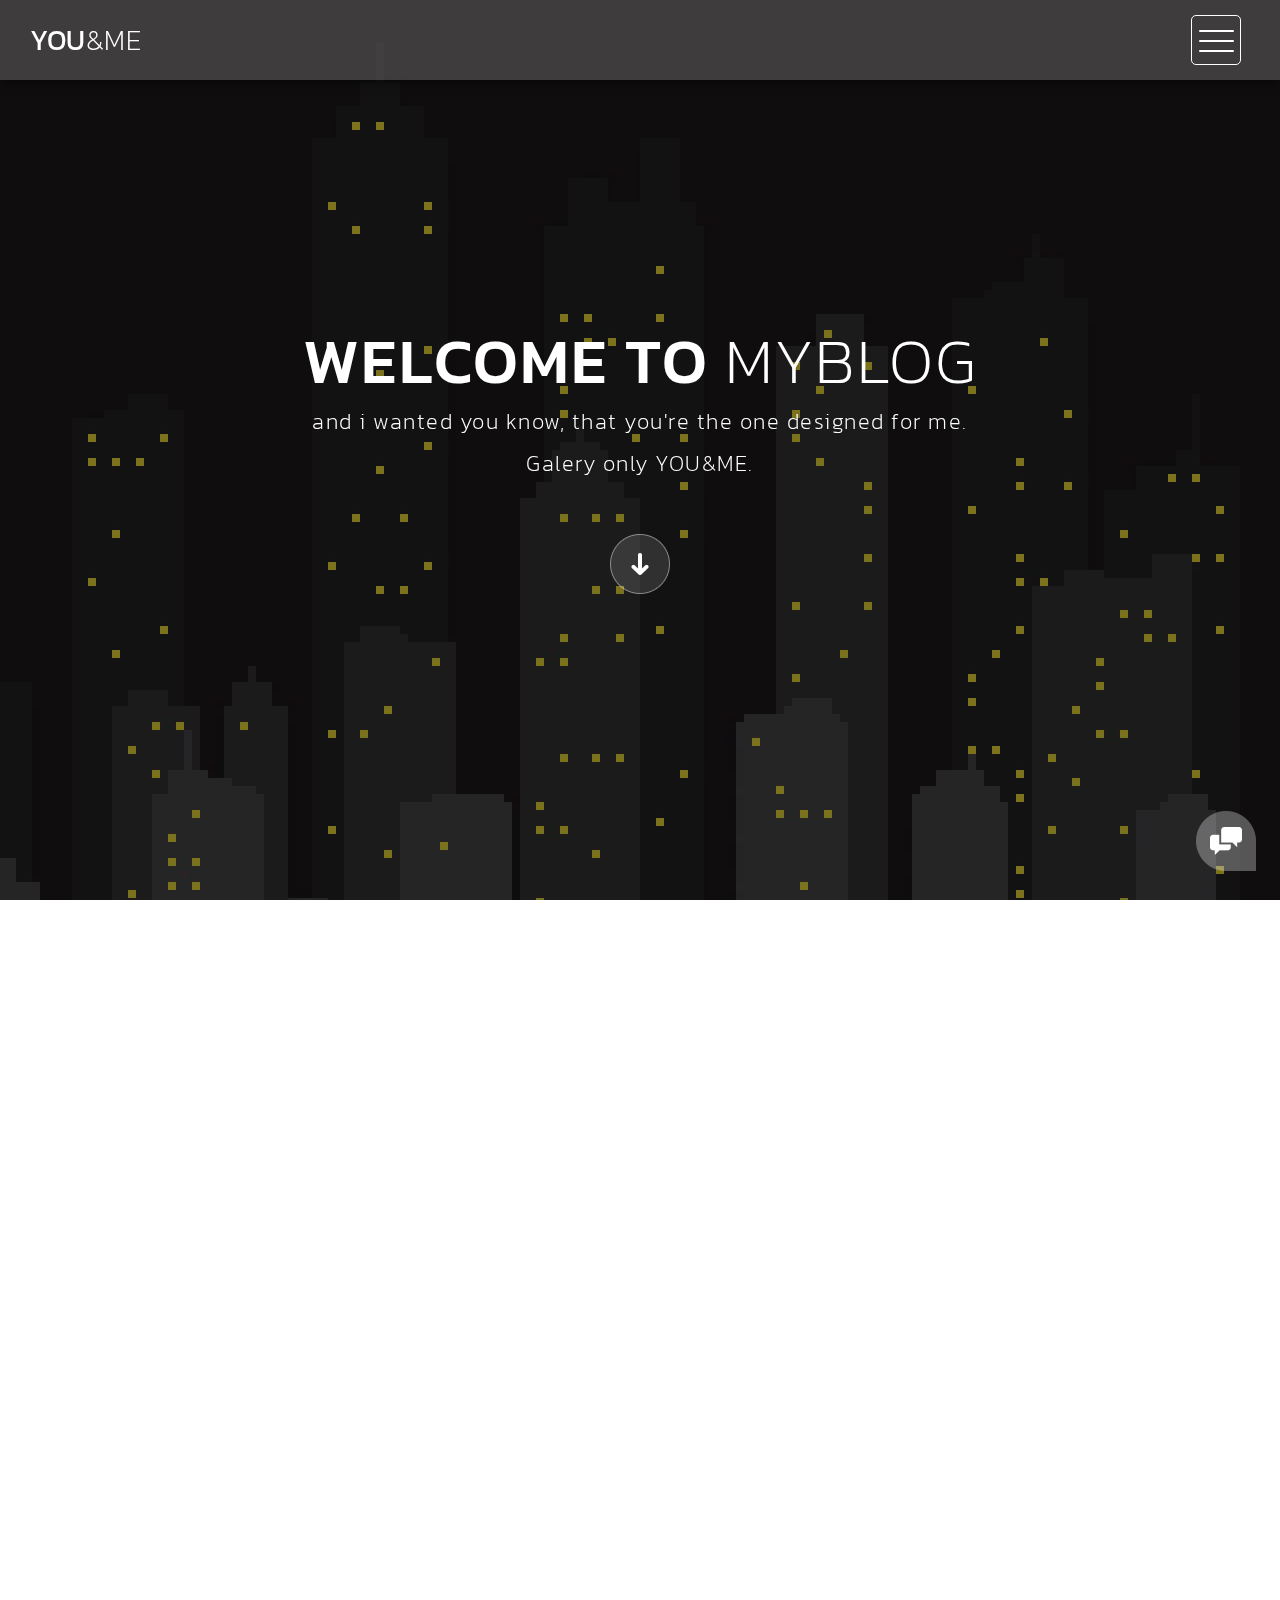
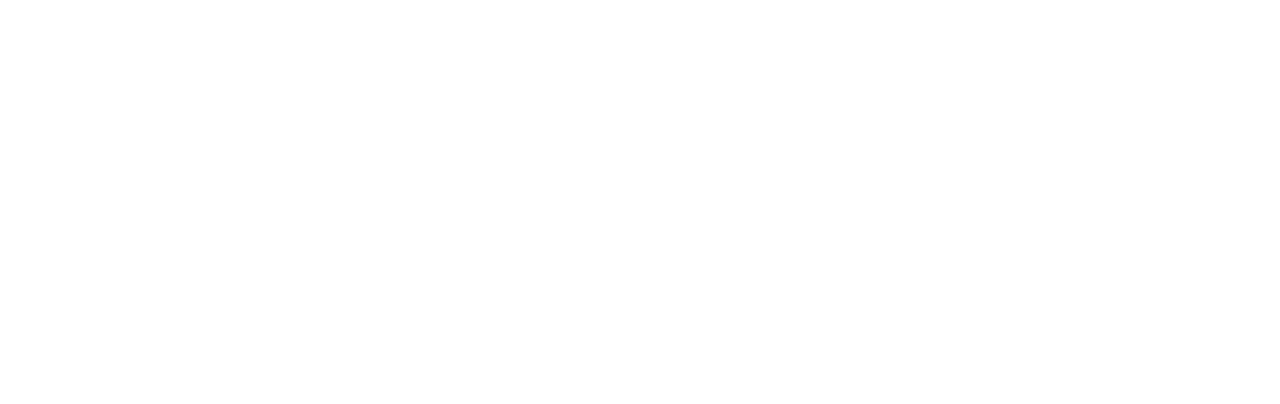
<file: index.html>
<!DOCTYPE html>
<html>
  <head>
    <meta charset="utf-8" />
    <meta http-equiv="X-UA-Compatible" content="IE=edge,chrome=1" />
    <title>YOU&ME</title>
    <!-- 

Highway Template

https://templatemo.com/tm-520-highway

-->
    <meta name="description" content="" />
    <meta name="viewport" content="width=device-width, initial-scale=1" />
    <link rel="apple-touch-icon" href="apple-touch-icon.png" />

    <link rel="stylesheet" href="css/bootstrap.min.css" />
    <link rel="stylesheet" href="css/bootstrap-theme.min.css" />
    <link rel="stylesheet" href="css/fontAwesome.css" />
    <link rel="stylesheet" href="css/light-box.css" />
    <link rel="stylesheet" href="css/templatemo-style.css" />

    <link
      href="https://fonts.googleapis.com/css?family=Kanit:100,200,300,400,500,600,700,800,900"
      rel="stylesheet"
    />

    <script src="js/vendor/modernizr-2.8.3-respond-1.4.2.min.js"></script>
  </head>

  <body>
    <nav>
      <div class="logo">
        <a href="index.html">You<em>&me</em></a>
      </div>
      <div class="menu-icon">
        <span></span>
      </div>
    </nav>

    <div id="video-container">
      <div class="video-overlay"></div>
      <div class="video-content">
        <div class="inner">
          <h1>Welcome to <em>MyBlog</em></h1>
          <p>and i wanted you know, that you're the one designed for me.</p>
          <p>Galery only YOU&ME.</p>
          <div class="scroll-icon">
            <a class="scrollTo" data-scrollTo="portfolio" href="#"
              ><img src="img/scroll-icon.png" alt=""
            /></a>
          </div>
        </div>
      </div>
      <video autoplay="" loop="" muted>
        <source src="631598.mp4" type="video/mp4" />
      </video>
    </div>

    <div class="full-screen-portfolio" id="portfolio">
      <div class="container-fluid">
        <div class="col-md-4 col-sm-6">
          <div class="portfolio-item">
            <a href="image/image 1.jpeg" data-lightbox="image-1"
              ><div class="thumb">
                <div class="hover-effect">
                  <div class="hover-content">
                    <h1>Biodiesel <em>squid</em></h1>
                    <p>Awesome Subtittle Goes Here</p>
                  </div>
                </div>
                <div class="image">
                  <img src="image/image 1.jpeg" />
                </div></div
            ></a>
          </div>
        </div>
        <div class="col-md-4 col-sm-6">
          <div class="portfolio-item">
            <a href="image/image 2.jpeg" data-lightbox="image-1"
              ><div class="thumb">
                <div class="hover-effect">
                  <div class="hover-content">
                    <h1>raclette <em>taxidermy</em></h1>
                    <p>Awesome Subtittle Goes Here</p>
                  </div>
                </div>
                <div class="image">
                  <img src="image/image 2.jpeg" />
                </div></div
            ></a>
          </div>
        </div>
        <div class="col-md-4 col-sm-6">
          <div class="portfolio-item">
            <a href="image/image 3.jpeg" data-lightbox="image-1"
              ><div class="thumb">
                <div class="hover-effect">
                  <div class="hover-content">
                    <h1>humblebrag <em>brunch</em></h1>
                    <p>Awesome Subtittle Goes Here</p>
                  </div>
                </div>
                <div class="image">
                  <img src="image/image 3.jpeg" />
                </div></div
            ></a>
          </div>
        </div>
        <div class="col-md-4 col-sm-6">
          <div class="portfolio-item">
            <a href="image/image 4.jpeg" data-lightbox="image-1"
              ><div class="thumb">
                <div class="hover-effect">
                  <div class="hover-content">
                    <h1>Succulents <em>chambray</em></h1>
                    <p>Awesome Subtittle Goes Here</p>
                  </div>
                </div>
                <div class="image">
                  <img src="image/image 4.jpeg" />
                </div></div
            ></a>
          </div>
        </div>
        <div class="col-md-4 col-sm-6">
          <div class="portfolio-item">
            <a href="image/image 5.jpeg" data-lightbox="image-1"
              ><div class="thumb">
                <div class="hover-effect">
                  <div class="hover-content">
                    <h1>freegan <em>aesthetic</em></h1>
                    <p>Awesome Subtittle Goes Here</p>
                  </div>
                </div>
                <div class="image">
                  <img src="image/image 5.jpeg" />
                </div></div
            ></a>
          </div>
        </div>
        <div class="col-md-4 col-sm-6">
          <div class="portfolio-item">
            <a href="image/image 6.jpeg" data-lightbox="image-1"
              ><div class="thumb">
                <div class="hover-effect">
                  <div class="hover-content">
                    <h1>taiyaki <em>vegan</em></h1>
                    <p>Awesome Subtittle Goes Here</p>
                  </div>
                </div>
                <div class="image">
                  <img src="image/image 6.jpeg" />
                </div></div
            ></a>
          </div>
        </div>
        <div class="col-md-4 col-sm-6">
          <div class="portfolio-item">
            <a href="image/image 7.jpeg" data-lightbox="image-1"
              ><div class="thumb">
                <div class="hover-effect">
                  <div class="hover-content">
                    <h1>Thundercats <em>santo</em></h1>
                    <p>Awesome Subtittle Goes Here</p>
                  </div>
                </div>
                <div class="image">
                  <img src="image/image 7.jpeg" />
                </div></div
            ></a>
          </div>
        </div>
        <div class="col-md-4 col-sm-6">
          <div class="portfolio-item">
            <a href="image/image 8.jpeg" data-lightbox="image-1"
              ><div class="thumb">
                <div class="hover-effect">
                  <div class="hover-content">
                    <h1>wayfarers <em>yuccie</em></h1>
                    <p>Awesome Subtittle Goes Here</p>
                  </div>
                </div>
                <div class="image">
                  <img src="image/image 8.jpeg"/>
                </div></div
            ></a>
          </div>
        </div>
        <div class="col-md-4 col-sm-6">
          <div class="portfolio-item">
            <a href="image/image 9.jpeg" data-lightbox="image-1"
              ><div class="thumb">
                <div class="hover-effect">
                  <div class="hover-content">
                    <h1>disrupt <em>street</em></h1>
                    <p>Awesome Subtittle Goes Here</p>
                  </div>
                </div>
                <div class="image">
                  <img src="image/image 9.jpeg"/>
                </div></div
            ></a>
          </div>
        </div>
      </div>
    </div>

    <footer>
      <div class="container-fluid">
        <div class="col-md-12">
          <p>ONLY YOU&ME!</p>
        </div>
      </div>
    </footer>

    <!-- Modal button -->
    <div class="popup-icon">
      <button id="modBtn" class="modal-btn">
        <img src="img/contact-icon.png" alt="" />
      </button>
    </div>

    <!-- Modal -->
    <div id="modal" class="modal">
      <!-- Modal Content -->
      <div class="modal-content">
        <!-- Modal Header -->
        <div class="modal-header">
          <h3 class="header-title">Say hello to <em>YOU&ME</em></h3>
          <div class="close-btn">
            <img src="img/close_contact.png" alt="" />
          </div>
        </div>
        <!-- Modal Body -->
        <div class="modal-body">
          <div class="col-md-6 col-md-offset-3">
            <form id="contact" action="" method="post">
              <div class="row">
                <div class="col-md-12">
                  <fieldset>
                    <input
                      name="name"
                      type="text"
                      class="form-control"
                      id="name"
                      placeholder="Your name..."
                      required=""
                    />
                  </fieldset>
                </div>
                <div class="col-md-12">
                  <fieldset>
                    <input
                      name="email"
                      type="email"
                      class="form-control"
                      id="email"
                      placeholder="Your email..."
                      required=""
                    />
                  </fieldset>
                </div>
                <div class="col-md-12">
                  <fieldset>
                    <textarea
                      name="message"
                      rows="6"
                      class="form-control"
                      id="message"
                      placeholder="Your message..."
                      required=""
                    ></textarea>
                  </fieldset>
                </div>
                <div class="col-md-12">
                  <fieldset>
                    <button type="submit" id="form-submit" class="btn">
                      Send Message Now
                    </button>
                  </fieldset>
                </div>
              </div>
            </form>
          </div>
        </div>
      </div>
    </div>

    <section class="overlay-menu">
      <div class="container">
        <div class="row">
          <div class="main-menu">
            <ul>
              <li>
                <a href="index.html">Home</a>
              </li>
              <li>
                <a href="about.html">About</a>
              </li>
              <li>
                <a href="blog.html">Blog</a>
              </li>
              <li>
                <a href="single-post.html"> Single Post</a>
              </li>
            </ul>
            <p>ENJOY IN MYBLOG ONLY YOU&ME!</p>
          </div>
        </div>
      </div>
    </section>

    <script src="https://ajax.googleapis.com/ajax/libs/jquery/1.11.2/jquery.min.js"></script>
    <script>
      window.jQuery ||
        document.write(
          '<script src="js/vendor/jquery-1.11.2.min.js"><\/script>'
        );
    </script>

    <script src="js/vendor/bootstrap.min.js"></script>

    <script src="js/plugins.js"></script>
    <script src="js/main.js"></script>
  </body>
</html>
</file>
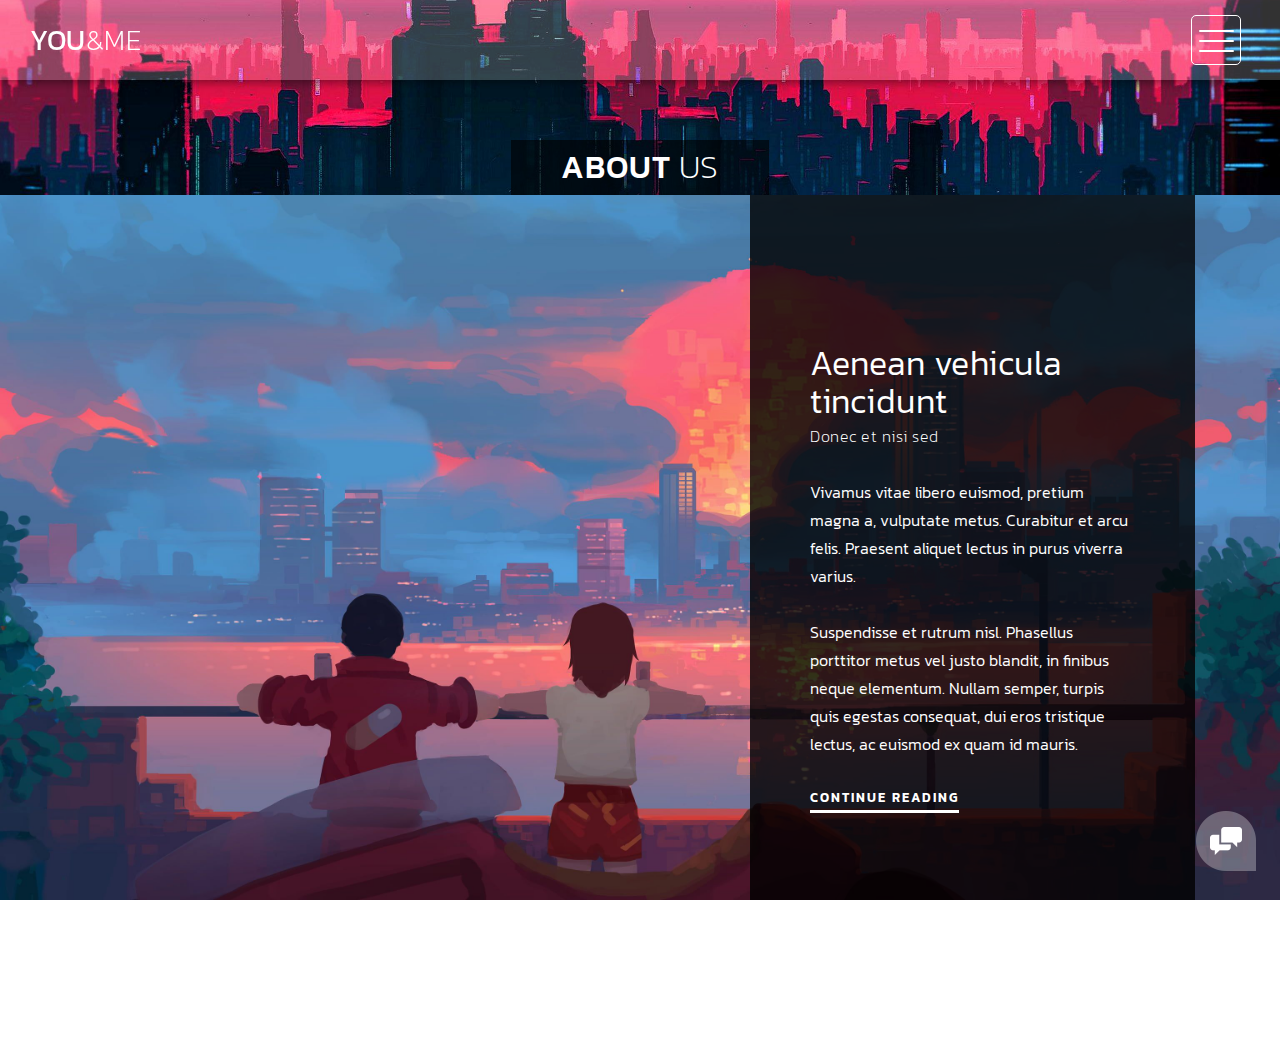
<file: about.html>
<!DOCTYPE html>
<html>
  <head>
    <meta charset="utf-8" />
    <meta http-equiv="X-UA-Compatible" content="IE=edge,chrome=1" />
    <title>About - YOU&ME</title>
    <!-- 

Highway Template

https://templatemo.com/tm-520-highway

-->
    <meta name="description" content="" />
    <meta name="viewport" content="width=device-width, initial-scale=1" />
    <link rel="apple-touch-icon" href="apple-touch-icon.png" />

    <link rel="stylesheet" href="css/bootstrap.min.css" />
    <link rel="stylesheet" href="css/bootstrap-theme.min.css" />
    <link rel="stylesheet" href="css/fontAwesome.css" />
    <link rel="stylesheet" href="css/light-box.css" />
    <link rel="stylesheet" href="css/templatemo-style.css" />

    <link
      href="https://fonts.googleapis.com/css?family=Kanit:100,200,300,400,500,600,700,800,900"
      rel="stylesheet"
    />

    <script src="js/vendor/modernizr-2.8.3-respond-1.4.2.min.js"></script>
  </head>

  <body>
    <nav>
      <div class="logo">
        <a href="index.html">YOU<em>&ME</em></a>
      </div>
      <div class="menu-icon">
        <span></span>
      </div>
    </nav>

    <div class="page-heading">
      <div class="container">
        <div class="heading-content">
          <h1>About <em>Us</em></h1>
        </div>
      </div>
    </div>

    <div class="more-about-us">
      <div class="container">
        <div class="col-md-5 col-md-offset-7">
          <div class="content">
            <h2>Aenean vehicula tincidunt</h2>
            <span>Donec et nisi sed</span>
            <p>
              Vivamus vitae libero euismod, pretium magna a, vulputate metus.
              Curabitur et arcu felis. Praesent aliquet lectus in purus viverra
              varius. <br /><br />Suspendisse et rutrum nisl. Phasellus
              porttitor metus vel justo blandit, in finibus neque elementum.
              Nullam semper, turpis quis egestas consequat, dui eros tristique
              lectus, ac euismod ex quam id mauris.
            </p>
            <div class="simple-btn">
              <a href="#">Continue Reading</a>
            </div>
          </div>
        </div>
      </div>
    </div>

    <footer>
      <div class="container-fluid">
        <div class="col-md-12">
          <p>ONLY YOU&ME</p>
        </div>
      </div>
    </footer>

    <!-- Modal button -->
    <div class="popup-icon">
      <button id="modBtn" class="modal-btn">
        <img src="img/contact-icon.png" alt="" />
      </button>
    </div>

    <!-- Modal -->
    <div id="modal" class="modal">
      <!-- Modal Content -->
      <div class="modal-content">
        <!-- Modal Header -->
        <div class="modal-header">
          <h3 class="header-title">Say hello to <em>YOU&ME</em></h3>
          <div class="close-btn">
            <img src="img/close_contact.png" alt="" />
          </div>
        </div>
        <!-- Modal Body -->
        <div class="modal-body">
          <div class="col-md-6 col-md-offset-3">
            <form id="contact" action="" method="post">
              <div class="row">
                <div class="col-md-12">
                  <fieldset>
                    <input
                      name="name"
                      type="text"
                      class="form-control"
                      id="name"
                      placeholder="Your name..."
                      required=""
                    />
                  </fieldset>
                </div>
                <div class="col-md-12">
                  <fieldset>
                    <input
                      name="email"
                      type="email"
                      class="form-control"
                      id="email"
                      placeholder="Your email..."
                      required=""
                    />
                  </fieldset>
                </div>
                <div class="col-md-12">
                  <fieldset>
                    <textarea
                      name="message"
                      rows="6"
                      class="form-control"
                      id="message"
                      placeholder="Your message..."
                      required=""
                    ></textarea>
                  </fieldset>
                </div>
                <div class="col-md-12">
                  <fieldset>
                    <button type="submit" id="form-submit" class="btn">
                      Send Message Now
                    </button>
                  </fieldset>
                </div>
              </div>
            </form>
          </div>
        </div>
      </div>
    </div>

    <section class="overlay-menu">
      <div class="container">
        <div class="row">
          <div class="main-menu">
            <ul>
              <li>
                <a href="index.html">Home</a>
              </li>
              <li>
                <a href="about.html">About</a>
              </li>
              <li>
                <a href="blog.html">Blog</a>
              </li>
              <li>
                <a href="single-post.html">Single Post</a>
              </li>
            </ul>
            <p>ONLY YOU&ME!</p>
          </div>
        </div>
      </div>
    </section>

    <script src="https://ajax.googleapis.com/ajax/libs/jquery/1.11.2/jquery.min.js"></script>
    <script>
      window.jQuery ||
        document.write(
          '<script src="js/vendor/jquery-1.11.2.min.js"><\/script>'
        );
    </script>

    <script src="js/vendor/bootstrap.min.js"></script>

    <script src="js/plugins.js"></script>
    <script src="js/main.js"></script>
  </body>
</html>
</file>
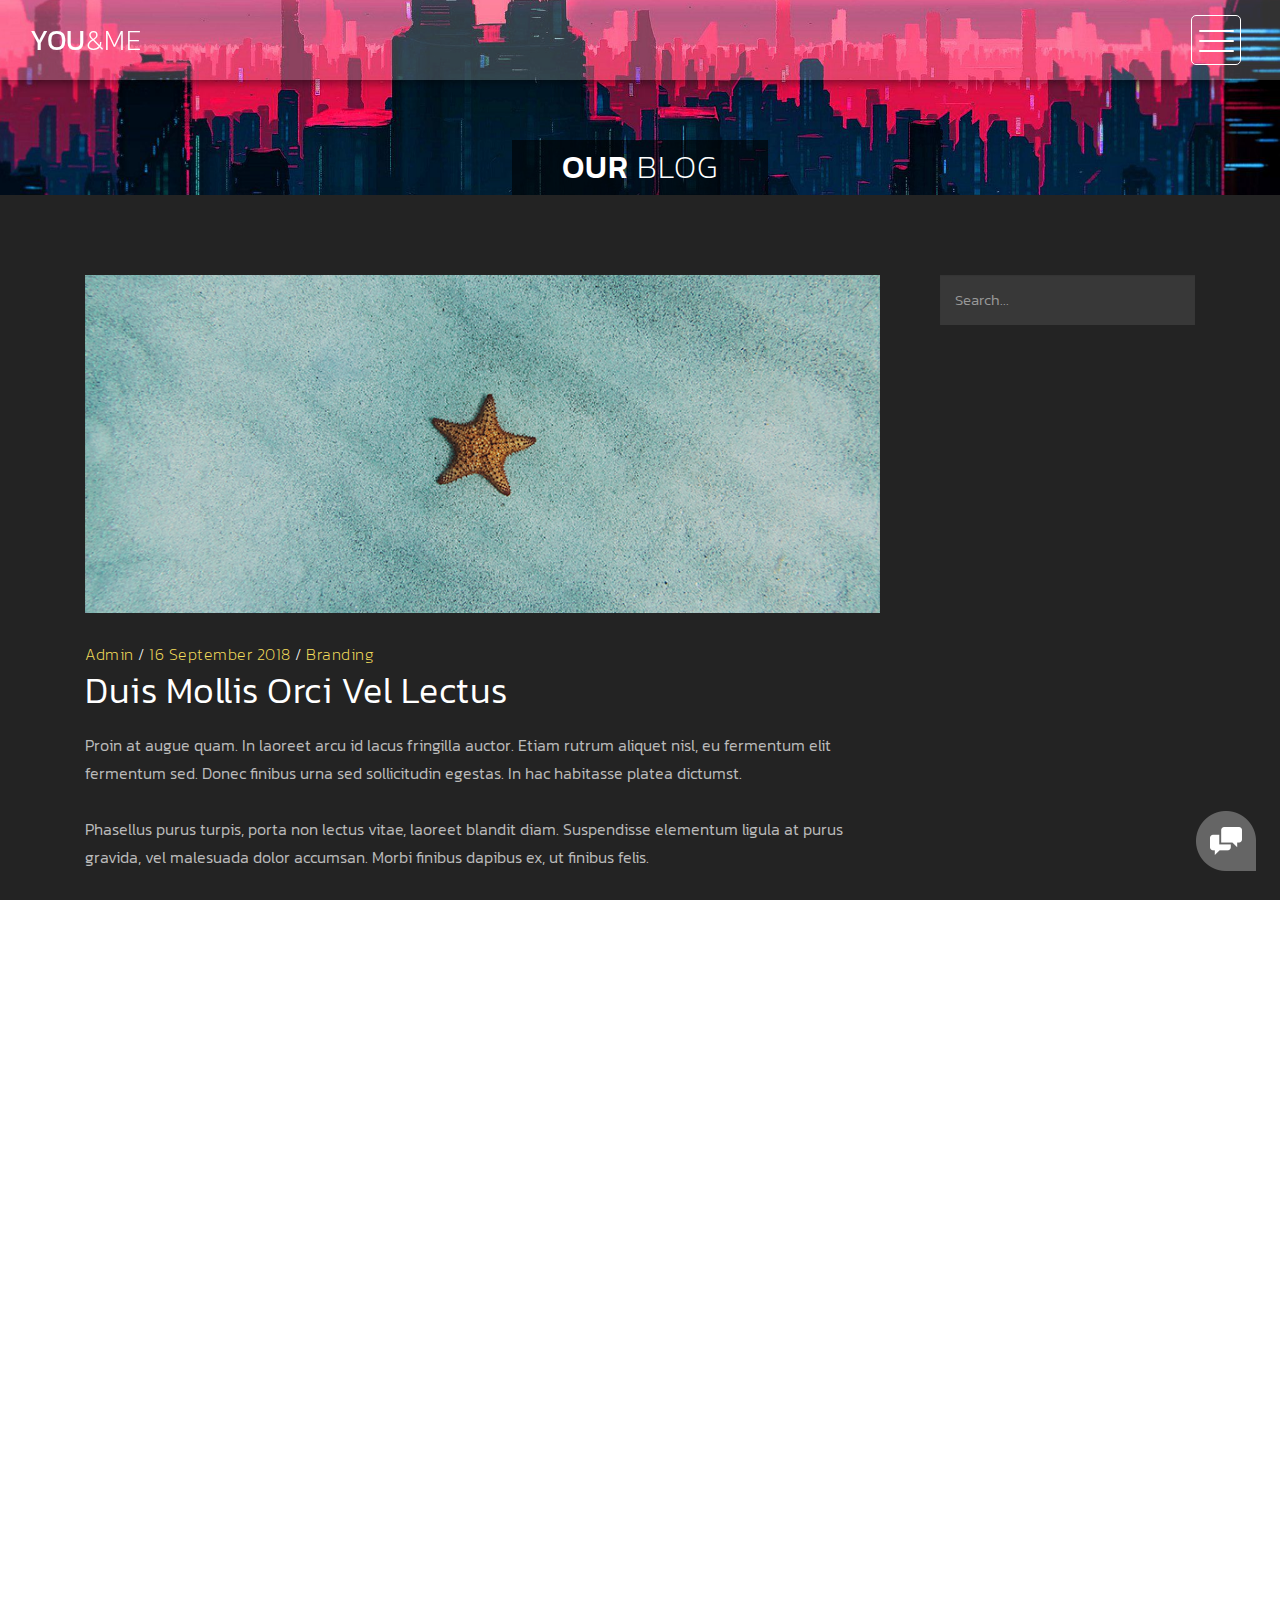
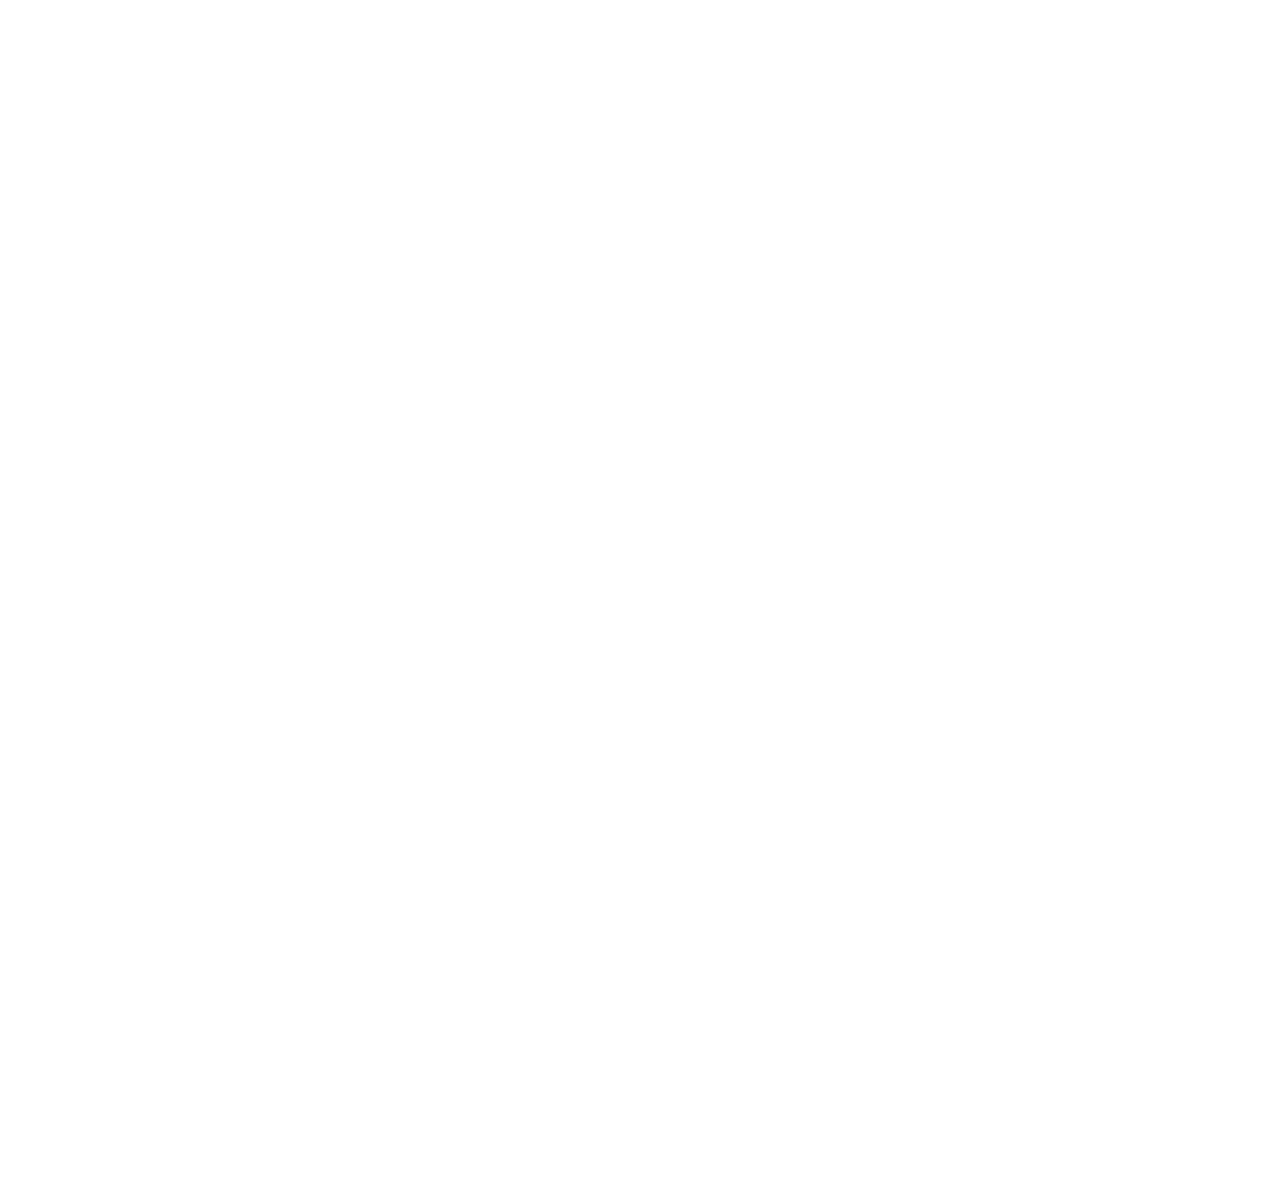
<file: blog.html>
<!DOCTYPE html>
<html>
    <head>
        <meta charset="utf-8">
        <meta http-equiv="X-UA-Compatible" content="IE=edge,chrome=1">
        <title>Blog - YOU&ME</title>
<!-- 

Highway Template

https://templatemo.com/tm-520-highway

-->
        <meta name="description" content="">
        <meta name="viewport" content="width=device-width, initial-scale=1">
        <link rel="apple-touch-icon" href="apple-touch-icon.png">

        <link rel="stylesheet" href="css/bootstrap.min.css">
        <link rel="stylesheet" href="css/bootstrap-theme.min.css">
        <link rel="stylesheet" href="css/fontAwesome.css">
        <link rel="stylesheet" href="css/light-box.css">
        <link rel="stylesheet" href="css/templatemo-style.css">

        <link href="https://fonts.googleapis.com/css?family=Kanit:100,200,300,400,500,600,700,800,900" rel="stylesheet">

        <script src="js/vendor/modernizr-2.8.3-respond-1.4.2.min.js"></script>
    </head>

<body>

    <nav>
        <div class="logo">
            <a href="index.html">YOU<em>&ME</em></a>
        </div>
      <div class="menu-icon">
        <span></span>
      </div>
    </nav>

    <div class="page-heading">
        <div class="container">
            <div class="heading-content">
                <h1>Our <em>Blog</em></h1>
            </div>
        </div>
    </div>


    <div class="blog-entries">
        <div class="container">
            <div class="col-md-9">
                <div class="blog-posts">
                    <div class="row">
                        <div class="col-md-12">
                            <div class="blog-post">
                                <img src="img/blog_post_1.png" alt="">
                                <div class="text-content">
                                    <span><a href="#">Admin</a> / <a href="#">16 September 2018</a> / <a href="#">Branding</a></span>
                                    <h2>Duis mollis orci vel lectus</h2>
                                    <p>Proin at augue quam. In laoreet arcu id lacus fringilla auctor. Etiam rutrum aliquet nisl, eu fermentum elit fermentum sed. Donec finibus urna sed sollicitudin egestas. In hac habitasse platea dictumst. 
                                    <br><br>Phasellus purus turpis, porta non lectus vitae, laoreet blandit diam. Suspendisse elementum ligula at purus gravida, vel malesuada dolor accumsan. Morbi finibus dapibus ex, ut finibus felis.</p>
                                    <div class="simple-btn">
                                        <a href="single-post.html">continue reading</a>
                                    </div>
                                </div>
                            </div>
                        </div>
                        <div class="col-md-12">
                            <div class="blog-post">
                                <img src="img/blog_post_2.png" alt="">
                                <div class="text-content">
                                    <span><a href="#">Admin</a> / <a href="#">28 August 2018</a> / <a href="#">Lifestyle</a></span>
                                    <h2>Integer scelerisque odio elit</h2>
                                    <p>Aliquam erat volutpat. Donec condimentum ante nec sapien sodales, ut molestie mauris scelerisque. Maecenas in turpis sed odio pretium tempor. In libero tellus, maximus in accumsan id, posuere non urna. 
                                    <br><br>Fusce ex elit, congue vitae interdum et, sodales vitae purus. Vestibulum ante ipsum primis in faucibus orci luctus et ultrices posuere cubilia Curae; Quisque id egestas nibh. Curabitur convallis cursus pharetra. Curabitur non ligula id lacus pulvinar sollicitudin. Etiam quis tempus lectus, sed iaculis ex.</p>
                                    <div class="simple-btn">
                                        <a href="single-post.html">continue reading</a>
                                    </div>
                                </div>
                            </div>
                        </div>
                        <div class="col-md-12">
                            <div class="blog-post">
                                <img src="img/blog_post_3.png" alt="">
                                <div class="text-content">
                                    <span><a href="#">Admin</a> / <a href="#">31 July 2018</a> / <a href="#">Work Stuff</a></span>
                                    <h2>Nulla condimentum at dui eu</h2>
                                    <p>Cras ultrices ex sodales, vestibulum leo quis, volutpat mauris. In pretium vehicula dolor, sit amet ornare orci placerat sit amet. Nam non dolor sagittis, dignissim purus at, fringilla lacus. In aliquet, sapien ut lobortis molestie, lorem diam commodo leo, vitae eleifend diam justo ac velit.
                                    <br><br>ras felis purus, efficitur vel luctus a, ultrices vitae diam. Maecenas maximus vehicula aliquet. Donec scelerisque, diam id dapibus ultrices, tortor tellus eleifend arcu, maximus iaculis mi elit sit amet odio. Donec at mauris sit amet velit tempus semper.</p>
                                    <div class="simple-btn">
                                        <a href="single-post.html">continue reading</a>
                                    </div>
                                </div>
                            </div>
                        </div>
                        <div class="col-md-12">
                            <ul class="page-number">
                                <li class="active"><a href="#">1</a></li>
                                <li><a href="#">2</a></li>
                                <li><a href="#">3</a></li>
                                <li><a href="#">></a></li>
                            </ul>
                        </div>
                    </div>
                </div>
            </div>
            <div class="col-md-3">
                <div class="side-bar">
                    <div class="search">
                        <fieldset>
                            <input name="search" type="text" class="form-control" id="search" placeholder="Search..." required="">
                        </fieldset>
                    </div>


      <!-- Modal button -->
    <div class="popup-icon">
      <button id="modBtn" class="modal-btn"><img src="img/contact-icon.png" alt=""></button>
    </div>  

    <!-- Modal -->
    <div id="modal" class="modal">
      <!-- Modal Content -->
      <div class="modal-content">
        <!-- Modal Header -->
        <div class="modal-header">
          <h3 class="header-title">Say hello to <em>YOU&ME</em></h3>
          <div class="close-btn"><img src="img/close_contact.png" alt=""></div>    
        </div>
        <!-- Modal Body -->
        <div class="modal-body">
          <div class="col-md-6 col-md-offset-3">
            <form id="contact" action="" method="post">
                <div class="row">
                    <div class="col-md-12">
                      <fieldset>
                        <input name="name" type="text" class="form-control" id="name" placeholder="Your name..." required="">
                      </fieldset>
                    </div>
                    <div class="col-md-12">
                      <fieldset>
                        <input name="email" type="email" class="form-control" id="email" placeholder="Your email..." required="">
                      </fieldset>
                    </div>
                    <div class="col-md-12">
                      <fieldset>
                        <textarea name="message" rows="6" class="form-control" id="message" placeholder="Your message..." required=""></textarea>
                      </fieldset>
                    </div>
                    <div class="col-md-12">
                      <fieldset>
                        <button type="submit" id="form-submit" class="btn">Send Message Now</button>
                      </fieldset>
                    </div>
                </div>
            </form>
          </div>
        </div>
      </div>
    </div>

    

    <section class="overlay-menu">
      <div class="container">
        <div class="row">
          <div class="main-menu">
              <ul>
                  <li>
                      <a href="index.html">Home</a>
                  </li>
                  <li>
                      <a href="about.html">About</a>
                  </li>
                  <li>
                      <a href="blog.html">Blog</a>
                  </li>
                  <li>
                      <a href="single-post.html">Single Post</a>
                  </li>
              </ul>
              <p>ENJOY IN MYBLOG ONLY YOU&ME!</p>
          </div>
        </div>
      </div>
    </section>

    <script src="https://ajax.googleapis.com/ajax/libs/jquery/1.11.2/jquery.min.js"></script>
    <script>window.jQuery || document.write('<script src="js/vendor/jquery-1.11.2.min.js"><\/script>')</script>

    <script src="js/vendor/bootstrap.min.js"></script>
    
    <script src="js/plugins.js"></script>
    <script src="js/main.js"></script>

</body>
</html>
</file>
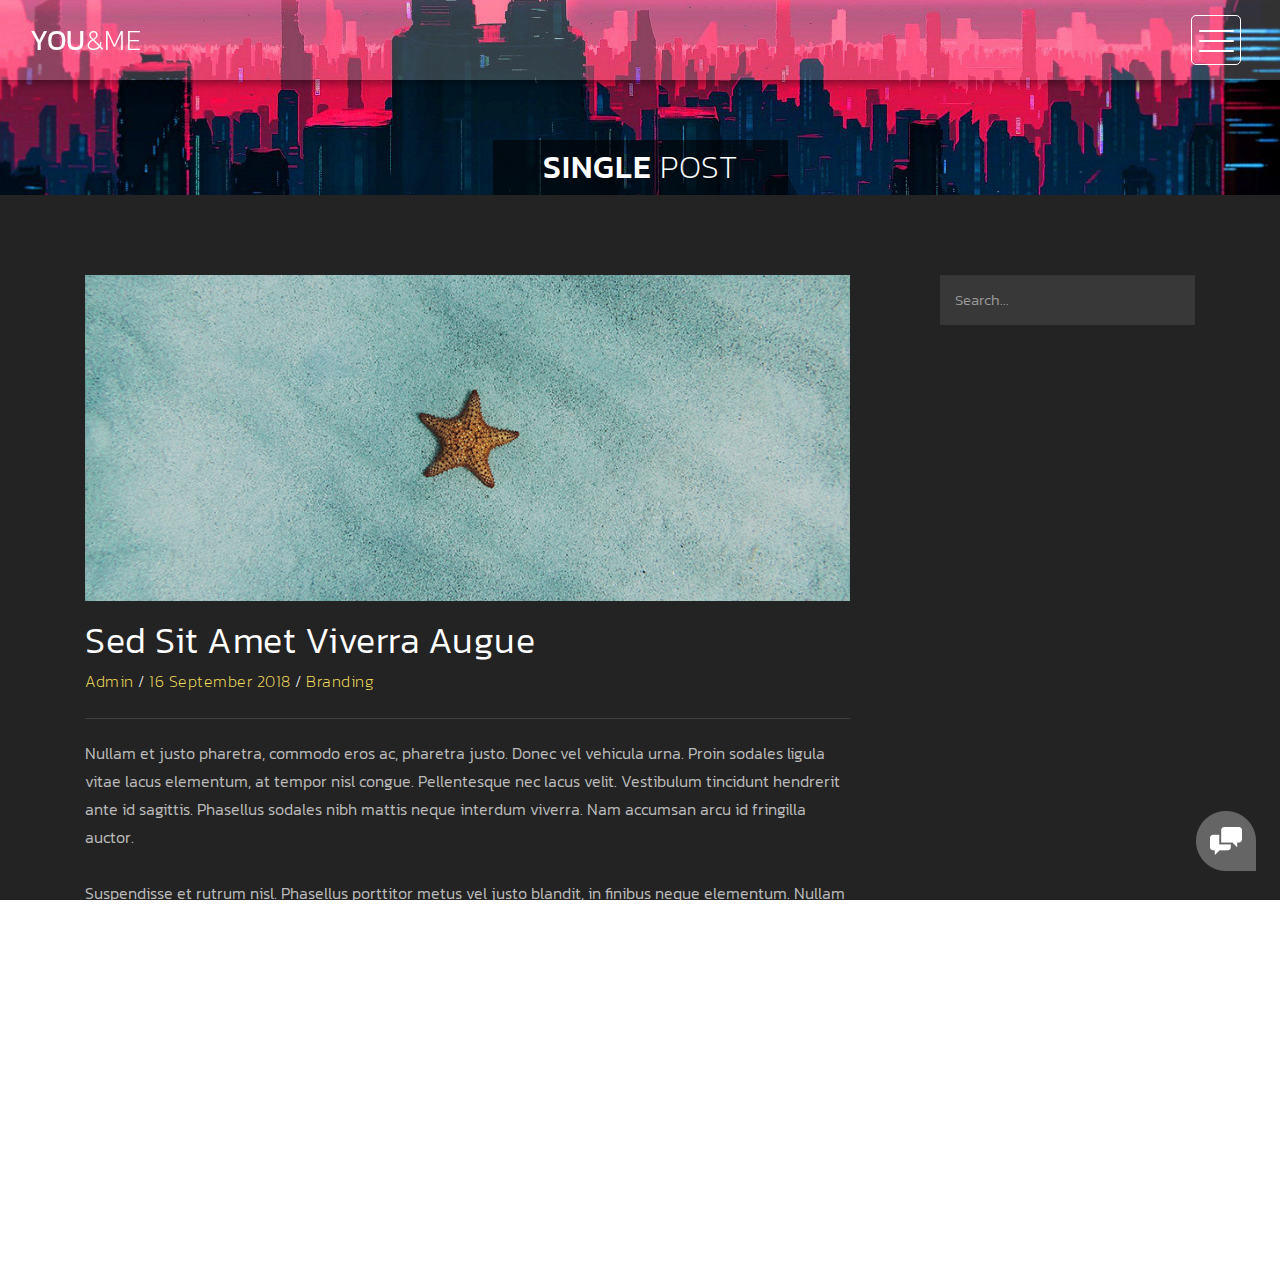
<file: single-post.html>
<!DOCTYPE html>
<html>
    <head>
        <meta charset="utf-8">
        <meta http-equiv="X-UA-Compatible" content="IE=edge,chrome=1">
        <title>Single Post - YOU&ME</title>
<!-- 

Highway Template

https://templatemo.com/tm-520-highway

-->
        <meta name="description" content="">
        <meta name="viewport" content="width=device-width, initial-scale=1">
        <link rel="apple-touch-icon" href="apple-touch-icon.png">

        <link rel="stylesheet" href="css/bootstrap.min.css">
        <link rel="stylesheet" href="css/bootstrap-theme.min.css">
        <link rel="stylesheet" href="css/fontAwesome.css">
        <link rel="stylesheet" href="css/light-box.css">
        <link rel="stylesheet" href="css/templatemo-style.css">

        <link href="https://fonts.googleapis.com/css?family=Kanit:100,200,300,400,500,600,700,800,900" rel="stylesheet">

        <script src="js/vendor/modernizr-2.8.3-respond-1.4.2.min.js"></script>
    </head>

<body>

    <nav>
        <div class="logo">
            <a href="index.html">YOU<em>&ME</em></a>
        </div>
      <div class="menu-icon">
        <span></span>
      </div>
    </nav>

    <div class="page-heading">
        <div class="container">
            <div class="heading-content">
                <h1>Single <em>Post</em></h1>
            </div>
        </div>
    </div>


    <div class="blog-entries">
        <div class="container">
            <div class="col-md-9">
                <div class="blog-posts">
                    <div class="row">
                        <div class="col-md-12">
                            <div class="single-blog-post">
                                <img src="img/blog_post_1.png" alt="">
                                <div class="text-content">
                                    <h2>Sed sit amet viverra augue</h2>
                                    <span><a href="#">Admin</a> / <a href="#">16 September 2018</a> / <a href="#">Branding</a></span>
                                    <p>Nullam et justo pharetra, commodo eros ac, pharetra justo. Donec vel vehicula urna. Proin sodales ligula vitae lacus elementum, at tempor nisl congue. Pellentesque nec lacus velit. Vestibulum tincidunt hendrerit ante id sagittis. Phasellus sodales nibh mattis neque interdum viverra. Nam accumsan arcu id fringilla auctor. 
                                    <br><br>Suspendisse et rutrum nisl. Phasellus porttitor metus vel justo blandit, in finibus neque elementum. Nullam semper, turpis quis egestas consequat, dui eros tristique lectus, ac euismod ex quam id mauris. Nunc sit amet nibh sollicitudin, interdum nunc in, eleifend est.
                                    
                                	<br><br>Pellentesque vel dignissim libero, et sagittis elit. Nulla dignissim eleifend tellus, sed molestie risus rutrum non. Etiam lorem odio, convallis a arcu vel, bibendum molestie metus. Pellentesque imperdiet nisl ante, eu congue nisl suscipit id.
                                    <br><br><a href="blog.html">Back to Blog</a></p>
                                    <div class="tags-share">
                                        <div class="row">
                                            <div class="col-md-6">
                                                <ul class="tags">
                                                    <li>Tags:</li>
                                                    <li><a href="#">life</a>,</li>
                                                    <li><a href="#">nature</a>,</li>
                                                    <li><a href="#">life is good</a></li>
                                                </ul>
                                            </div>
                                            <div class="col-md-6">
                                                <ul class="share">
                                                    <li>Share:</li>
                                                    <li><a href="#">facebook</a>,</li>
                                                    <li><a href="#">twitter</a>,</li>
                                                    <li><a href="#">behance</a></li>
                                                </ul>
                                            </div>
                                        </div>
                                    </div>
                                </div>
                            </div>
                        </div>
                    </div>
                </div>
            </div>
            <div class="col-md-3">
                <div class="side-bar">
                    <div class="search">
                        <fieldset>
                            <input name="search" type="text" class="form-control" id="search" placeholder="Search..." required="">
                        </fieldset>
                    </div>


      <!-- Modal button -->
    <div class="popup-icon">
      <button id="modBtn" class="modal-btn"><img src="img/contact-icon.png" alt=""></button>
    </div>  

    <!-- Modal -->
    <div id="modal" class="modal">
      <!-- Modal Content -->
      <div class="modal-content">
        <!-- Modal Header -->
        <div class="modal-header">
          <h3 class="header-title">Say hello to <em>YOU&ME</em></h3>
          <div class="close-btn"><img src="img/close_contact.png" alt=""></div>    
        </div>
        <!-- Modal Body -->
        <div class="modal-body">
          <div class="col-md-6 col-md-offset-3">
            <form id="contact" action="" method="post">
                <div class="row">
                    <div class="col-md-12">
                      <fieldset>
                        <input name="name" type="text" class="form-control" id="name" placeholder="Your name..." required="">
                      </fieldset>
                    </div>
                    <div class="col-md-12">
                      <fieldset>
                        <input name="email" type="email" class="form-control" id="email" placeholder="Your email..." required="">
                      </fieldset>
                    </div>
                    <div class="col-md-12">
                      <fieldset>
                        <textarea name="message" rows="6" class="form-control" id="message" placeholder="Your message..." required=""></textarea>
                      </fieldset>
                    </div>
                    <div class="col-md-12">
                      <fieldset>
                        <button type="submit" id="form-submit" class="btn">Send Message Now</button>
                      </fieldset>
                    </div>
                </div>
            </form>
          </div>
        </div>
      </div>
    </div>

    

    <section class="overlay-menu">
      <div class="container">
        <div class="row">
          <div class="main-menu">
              <ul>
                  <li>
                      <a href="index.html">Home</a>
                  </li>
                  <li>
                      <a href="about.html">About</a>
                  </li>
                  <li>
                      <a href="blog.html">Blog</a>
                  </li>
                  <li>
                      <a href="single-post.html">Single Post</a>
                  </li>
              </ul>
              <p>ENJOY IN MYBLOG ONLY YOU&ME!</p>
          </div>
        </div>
      </div>
    </section>


    <script src="https://ajax.googleapis.com/ajax/libs/jquery/1.11.2/jquery.min.js"></script>
    <script>window.jQuery || document.write('<script src="js/vendor/jquery-1.11.2.min.js"><\/script>')</script>

    <script src="js/vendor/bootstrap.min.js"></script>
    
    <script src="js/plugins.js"></script>
    <script src="js/main.js"></script>

</body>
</html>
</file>
<file: css/light-box.css>
/* LIGHT BOX */

body:after {
  content: url(../img/close.png) url(../img/loading.gif) url(../img/prev.png) url(../img/next.png);
  display: none;
}

body.lb-disable-scrolling {
  overflow: hidden;
}

.lightboxOverlay {
  max-height: 100%;
  overflow-y: scroll;
  position: absolute;
  top: 0;
  left: 0;
  z-index: 99999;
  background-color: black;
  filter: progid:DXImageTransform.Microsoft.Alpha(Opacity=80);
  opacity: 0.8;
  display: none;
}

.lightbox {
  position: absolute;
  margin-top: 0%;
  left: 0;
  width: 100%;
  z-index: 100000;
  text-align: center;
  line-height: 0;
  font-weight: normal;
}

.lightbox .lb-image {
  display: block;
  height: auto;
  max-width: inherit;
  max-height: none;
  border-radius: 5px;

  /* Image border */
  border: 10px solid white;
}

.lightbox a img {
  border: none;
}

.lb-outerContainer {
  position: relative;
  *zoom: 1;
  width: 250px;
  height: 250px;
  margin: 0 auto;
  border-radius: 4px;

  /* Background color behind image.
     This is visible during transitions. */
  background-color: white;
}

.lb-outerContainer:after {
  content: "";
  display: table;
  clear: both;
}

.lb-loader {
  position: absolute;
  top: 43%;
  left: 0;
  height: 25%;
  width: 100%;
  text-align: center;
  line-height: 0;
}

.lb-cancel {
  display: block;
  width: 32px;
  height: 32px;
  margin: 0 auto;
  background: url(../img/loading.gif) no-repeat;
}

.lb-nav {
  position: absolute;
  top: 0;
  left: 0;
  height: 100%;
  width: 100%;
  z-index: 10;
}

.lb-container > .nav {
  left: 0;
}

.lb-nav a {
  outline: none;
  background-image: url('[data-uri]');
}

.lb-prev, .lb-next {
  height: 100%;
  cursor: pointer;
  display: block;
}

.lb-nav a.lb-prev {
  width: 34%;
  left: 0;
  float: left;
  background: url(../img/prev.png) left 48% no-repeat;
  filter: progid:DXImageTransform.Microsoft.Alpha(Opacity=0);
  opacity: 0;
  -webkit-transition: opacity 0.6s;
  -moz-transition: opacity 0.6s;
  -o-transition: opacity 0.6s;
  transition: opacity 0.6s;
}

.lb-nav a.lb-prev:hover {
  filter: progid:DXImageTransform.Microsoft.Alpha(Opacity=100);
  opacity: 1;
}

.lb-nav a.lb-next {
  width: 64%;
  right: 0;
  float: right;
  background: url(../img/next.png) right 48% no-repeat;
  filter: progid:DXImageTransform.Microsoft.Alpha(Opacity=0);
  opacity: 0;
  -webkit-transition: opacity 0.6s;
  -moz-transition: opacity 0.6s;
  -o-transition: opacity 0.6s;
  transition: opacity 0.6s;
}

.lb-nav a.lb-next:hover {
  filter: progid:DXImageTransform.Microsoft.Alpha(Opacity=100);
  opacity: 1;
}

.lb-dataContainer {
  margin: 0 auto;
  padding-top: 5px;
  *zoom: 1;
  width: 100%;
  -moz-border-radius-bottomleft: 4px;
  -webkit-border-bottom-left-radius: 4px;
  border-bottom-left-radius: 4px;
  -moz-border-radius-bottomright: 4px;
  -webkit-border-bottom-right-radius: 4px;
  border-bottom-right-radius: 4px;
}

.lb-dataContainer:after {
  content: "";
  display: table;
  clear: both;
}

.lb-data {
  padding: 0 4px;
  color: #ccc;
}

.lb-data .lb-details {
  width: 85%;
  float: left;
  text-align: left;
  line-height: 1.1em;
}

.lb-data .lb-caption {
  font-size: 13px;
  font-weight: bold;
  line-height: 1em;
}

.lb-data .lb-caption a {
  color: #4ae;
}

.lb-data .lb-number {
  margin-top: 15px;
  display: block;
  clear: left;
  padding-bottom: 1em;
  font-size: 13px;
  color: #999999;
}

.lb-data .lb-close {
  display: block;
  float: right;
  width: 30px;
  height: 30px;
  background: url(../img/close.png) top right no-repeat;
  text-align: right;
  outline: none;
  filter: progid:DXImageTransform.Microsoft.Alpha(Opacity=70);
  opacity: 0.7;
  -webkit-transition: opacity 0.2s;
  -moz-transition: opacity 0.2s;
  -o-transition: opacity 0.2s;
  transition: opacity 0.2s;
}

.lb-data .lb-close:hover {
  cursor: pointer;
  filter: progid:DXImageTransform.Microsoft.Alpha(Opacity=100);
  opacity: 1;
}
</file>
<file: css/templatemo-style.css>
/*

Highway Template

https://templatemo.com/tm-520-highway

*/

body {
  font-family: "Kanit", sans-serif;
}

body::-webkit-scrollbar {
  width: 8px;
  height: 8px;
  background-color: rgba(0, 0, 0, 0.9);
}
/* Add a thumb */
body::-webkit-scrollbar-thumb {
  background: rgba(250, 250, 250, 0.5);
}

body,
html {
  height: 100%;
  min-height: 100%;
  overflow-x: hidden;
}

.page-heading {
  background-image: url(../img/heading_bg.png);
  background-repeat: no-repeat;
  background-size: cover;
  background-position: center center;
  width: 100%;
  text-align: center;
}

.page-heading .heading-content h1 {
  font-size: 32px;
  text-transform: uppercase;
  color: #fff;
  letter-spacing: 1px;
  background-color: rgba(0, 0, 0, 0.596);
  display: inline-block;
  margin-bottom: 0;
  margin-top: 140px;
  padding: 10px 50px;
}

.page-heading .heading-content em {
  font-style: normal;
  font-weight: 200;
}

/* Nav Bar */

nav .logo {
  float: left;
  margin-left: 30px;
}

nav .logo a {
  font-size: 28px;
  line-height: 80px;
  text-transform: uppercase;
  color: #fff;
  text-decoration: none;
  letter-spacing: 0.5px;
}

nav .logo em {
  font-style: normal;
  font-weight: 200;
}

nav {
  background: rgba(250, 250, 250, 0.2);
  height: 80px;
  position: fixed;
  width: 100%;
  left: 0;
  top: 0;
  z-index: 300;
  box-shadow: 0px 2px 10px 0px rgba(0, 0, 0, 0.5);
}

.menu-icon {
  background: transparent;
  border: 1px solid #fff;
  width: 50px;
  height: 50px;
  margin: 15px 39px 0 auto;
  position: relative;
  cursor: pointer;
  transition: background 0.5s;
  border-radius: 5px;
}

.menu-icon span,
.menu-icon span:before,
.menu-icon span:after {
  cursor: pointer;
  border-radius: 1px;
  height: 2px;
  width: 35px;
  background: white;
  position: absolute;
  left: 15%;
  top: 50%;
  display: block;
  content: "";
  transition: all 0.5s ease-in-out;
}

.menu-icon span:before {
  left: 0;
  top: -10px;
}

.menu-icon span:after {
  left: 0;
  top: 10px;
}

.menu-icon.active {
  background: rgba(250, 250, 250, 0.2);
}

.menu-icon.active span {
  background-color: transparent;
}

.menu-icon.active span:before,
.menu-icon.active span:after {
  top: 0;
}

.menu-icon.active span:before {
  transform: rotate(135deg);
}

.menu-icon.active span:after {
  transform: rotate(-135deg);
}
/* Menu */

.overlay-menu {
  background: rgba(0, 0, 0, 0.95);
  color: #ffffff;
  position: fixed;
  z-index: 100;
  left: 0;
  top: 0;
  height: 100%;
  overflow-y: auto;
  -webkit-overflow-scrolling: touch;
  width: 100%;
  padding: 50px 0;
  opacity: 0;
  text-align: center;
  transform: translateY(-100%);
  transition: all 0.5s;
}

.overlay-menu.open {
  opacity: 1;
  transform: translateY(0%);
}

.overlay-menu .main-menu {
  transform: translateY(50%);
  opacity: 0;
  transition: all 0.3s;
  transition-delay: 0s;
}

.overlay-menu.open .main-menu {
  transition: all 0.7s;
  transition-delay: 0.7s;
  opacity: 1;
  transform: translateY(0%);
}

.overlay-menu .main-menu:nth-child(2) {
  transition-delay: 0s;
}

.overlay-menu.open .main-menu:nth-child(2) {
  transition-delay: 1.25s;
}

.overlay-menu {
  overflow: scroll;
}

.overlay-menu::-webkit-scrollbar {
  display: none;
}

.overlay-menu ul {
  list-style: none;
  margin-top: 80px;
  padding: 0px;
}
.overlay-menu ul li {
  padding: 15px 0px;
}

.overlay-menu ul li a {
  font-size: 24px;
  font-weight: 300;
  color: #fff;
  text-decoration: none;
  transition: all 0.5s;
}

.overlay-menu ul li a:hover {
  color: rgba(250, 250, 250, 0.5);
}

.overlay-menu p {
  margin-top: 60px;
  font-size: 13px;
  text-transform: uppercase;
  color: #fff;
  font-weight: 200;
  letter-spacing: 0.5px;
  text-align: center;
}

#video-container {
  position: relative;
  width: 100%;
  height: 100%;
  overflow: hidden;
  z-index: 1;
}

#video-container video,
.video-overlay {
  position: absolute;
  left: 50%;
  top: 50%;
  transform: translate(-50%, -50%);
  min-width: 100%;
  min-height: 100%;
}

#video-container .video-overlay {
  z-index: 9999;
  background: rgba(0, 0, 0, 0.5);
  width: 100%;
}

#video-container .video-content {
  z-index: 99999;
  position: absolute;
  height: 100%;
  width: 100%;
}

#video-container .video-content .inner {
  height: 100%;
  width: 100%;
  display: flex;
  justify-content: center;
  align-items: center;
  flex-flow: column wrap;
}

#video-container .video-content .inner h1 {
  font-size: 64px;
  text-transform: uppercase;
  color: #fff;
  letter-spacing: 2px;
  font-weight: 500;
  text-align: center;
}

#video-container .video-content .inner em {
  font-style: normal;
  font-weight: 200;
}

#video-container .video-content .inner p {
  color: #fff;
  font-size: 22px;
  font-weight: 200;
  letter-spacing: 1.5px;
  text-align: center;
  padding: 0px 30px;
}

#video-container .video-content .inner a {
  color: #fff;
  text-decoration: underline;
}

#video-container .video-content .inner .scroll-icon {
  margin-top: 45px;
}

.full-screen-portfolio .container-fluid,
.full-screen-portfolio .col-md-4,
.col-md-8 {
  padding-left: 0px;
  padding-right: 0px;
}

.portfolio-item img {
  width: 100%;
  overflow: hidden;
}

.portfolio-item .thumb {
  position: relative;
}

.portfolio-item .hover-effect .hover-content {
  position: absolute;
  text-align: left;
  width: 100%;
  bottom: 0;
  left: 0;
}

.full-screen-portfolio .portfolio-item h1 {
  position: relative;
  font-size: 22px;
  text-transform: uppercase;
  color: #fff;
  display: inline-block;
  padding-left: 20px;
  line-height: 15px;
  transform: translateY(25px);
  transition: 0.5s ease-in-out;
  letter-spacing: 0.5px;
}

.full-screen-portfolio .portfolio-item em {
  font-style: normal;
  font-weight: 200;
}

.full-screen-portfolio .portfolio-item:hover h1 {
  transform: translateY(0);
}

.full-screen-portfolio .portfolio-item p {
  padding-left: 20px;
  font-weight: 300 !important;
  letter-spacing: 0.5px;
  font-size: 14px;
  color: #fff;
  opacity: 0;
  transform: translateY(10px);
  transition: 0.5s ease-in-out;
  text-transform: uppercase;
}

.full-screen-portfolio .portfolio-item {
  text-align: center;
  line-height: 150%;
  text-transform: lowercase;
  cursor: pointer;
}

.full-screen-portfolio .portfolio-item:hover p {
  opacity: 1;
  transform: translateY(0);
}

.popup-icon {
  position: fixed;
  bottom: 30px;
  right: 30px;
  z-index: 300;
  display: inline-block;
  width: 60px;
  height: 60px;
}

.popup-icon button {
  background-color: transparent;
  outline: none;
  border: none;
}

.modal-btn img {
  width: 60px;
  height: 60px;
}

/* Modal */
.modal {
  background-color: rgba(0, 0, 0, 0.95);
  display: none;
  overflow: auto;
  position: fixed;
  z-index: 1000;
  top: 0;
  left: 0;
  width: 100%;
  height: 100%;
  transform: all 0.6s;
  overflow: scroll;
}

.modal::-webkit-scrollbar {
  display: none;
}

/* Modal Content */
.modal-content {
  text-align: center;
  position: relative;
  top: 0;
  width: 100%;
  margin: 0 auto;
  background-color: transparent;
}
.modal-animated-in {
  animation: totop-in 0.6s ease;
}
.modal-animated-out {
  animation: totop-out 0.6s ease forwards;
}
.modal-header {
  border-bottom: none;
}
.modal-header h3 {
  color: #fff;
  font-weight: 400;
  letter-spacing: 1px;
  font-size: 64px;
  margin-top: 5%;
  border-bottom: none;
  margin-bottom: 20px;
}

.modal-header em {
  font-style: normal;
  font-weight: 200;
}

.modal-content .close-btn {
  position: absolute;
  z-index: 99999999;
  color: #fff;
  right: 38px;
  top: 15px;
  width: 50px;
  height: 50px;
  text-align: center;
  cursor: pointer;
}

.modal-body {
  text-align: center;
  margin: 0 auto;
}

.modal-body input {
  border-radius: 5px;
  padding-left: 15px;
  font-size: 14px;
  font-weight: 200;
  color: #fff;
  background-color: rgba(250, 250, 250, 0.15);
  outline: none;
  border: none;
  box-shadow: none;
  line-height: 40px;
  height: 40px;
  width: 60%;
  margin-left: auto;
  margin-right: auto;
  margin-bottom: 25px;
}

.modal-body textarea {
  border-radius: 5px;
  padding-left: 15px;
  padding-top: 10px;
  font-size: 14px;
  font-weight: 200;
  color: #fff;
  background-color: rgba(250, 250, 250, 0.15);
  outline: none;
  border: none;
  box-shadow: none;
  height: 165px;
  max-height: 220px;
  width: 60%;
  margin-left: auto;
  margin-right: auto;
  max-width: 100%;
  margin-bottom: 25px;
}

.modal-body button {
  border-radius: 0px;
  font-size: 13px;
  text-transform: uppercase;
  font-weight: 600;
  background-color: transparent;
  color: #fff;
  letter-spacing: 2px;
  border-bottom: 3px solid #fff;
  display: inline-block;
  padding: 0px 0px 3px 0px;
  transition: all 0.5s;
  border-top: none;
  border-right: none;
  border-left: none;
}

.modal-body button:hover {
  color: rgba(250, 250, 250, 0.5);
  border-color: rgba(250, 250, 250, 0.5);
  outline: none;
}

/* Keyframes */
@keyframes totop-in {
  0% {
    top: 600px;
    opacity: 0;
  }
  100% {
    top: 0%;
    opacity: 1;
  }
}

@keyframes totop-out {
  0% {
    top: 0px;
    opacity: 1;
  }
  100% {
    top: -100%;
    opacity: 0;
  }
}

footer {
  width: 100%;
  height: 80px;
  background-color: #313131;
}

footer p {
  text-align: center;
  color: #fff;
  font-weight: 200;
  font-size: 13px;
  text-transform: uppercase;
  padding-top: 33px;
  letter-spacing: 0.5px;
}

footer a {
  color: #aaa;
  text-decoration: none;
}

footer a:hover {
  text-decoration: none;
  color: #aaa;
}

.masonry-portfolio .container-fluid {
  padding-right: 0px;
  padding-left: 0px;
}

.masonry .col-md-4,
.masonry .col-md-8 {
  padding-right: 0px;
  padding-left: 0px;
}

.masonry {
  width: 100%;
  background-color: transparent;
  position: relative;
}

.masonry .item {
  display: inline-block;
  float: left;
}

.masonry .first-item {
  margin-bottom: -0.5px;
}

.masonry .last-item {
  float: left;
}

.masonry .item img {
  width: 100%;
  overflow-y: hidden;
}

.masonry .item .thumb {
  position: relative;
}

.masonry .item .hover-effect .hover-content {
  position: absolute;
  text-align: left;
  width: 100%;
  bottom: 5px;
  left: 0;
}

.masonry .item h1 {
  position: relative;
  font-size: 22px;
  text-transform: uppercase;
  color: #fff;
  display: inline-block;
  padding-left: 20px;
  line-height: 15px;
  transform: translateY(25px);
  transition: 0.5s ease-in-out;
  letter-spacing: 0.5px;
}

.masonry .item em {
  font-style: normal;
  font-weight: 200;
}

.masonry .item:hover h1 {
  transform: translateY(0);
}

.masonry .item p {
  padding-left: 20px;
  font-weight: 300 !important;
  letter-spacing: 0.5px;
  font-size: 14px;
  color: #fff;
  opacity: 0;
  transform: translateY(10px);
  transition: 0.5s ease-in-out;
  text-transform: uppercase;
}

.masonry .item {
  text-align: center;
  line-height: 150%;
  text-transform: lowercase;
  cursor: pointer;
}

.masonry .item:hover p {
  opacity: 1;
  transform: translateY(0);
}

.grid-portfolio {
  padding: 65px 0px;
  background-color: #232323;
}

.grid-portfolio .portfolio-item {
  margin: 15px 0px;
}

.portfolio-item .hover-effect .hover-content {
  position: absolute;
  text-align: left;
  width: 100%;
  bottom: 5px;
  left: 0;
}

.grid-portfolio .portfolio-item h1 {
  position: relative;
  font-size: 22px;
  text-transform: uppercase;
  color: #fff;
  display: inline-block;
  padding-left: 20px;
  line-height: 15px;
  transform: translateY(25px);
  transition: 0.5s ease-in-out;
  letter-spacing: 0.5px;
}

.grid-portfolio .portfolio-item em {
  font-style: normal;
  font-weight: 200;
}

.grid-portfolio .portfolio-item:hover h1 {
  transform: translateY(0);
}

.grid-portfolio .portfolio-item p {
  padding-left: 20px;
  font-weight: 300 !important;
  letter-spacing: 0.5px;
  font-size: 14px;
  color: #fff;
  opacity: 0;
  transform: translateY(10px);
  transition: 0.5s ease-in-out;
  text-transform: uppercase;
}

.grid-portfolio .portfolio-item:hover p {
  opacity: 1;
  transform: translateY(0);
}

.grid-portfolio .load-more-button {
  margin-top: 15px;
}

.grid-portfolio .load-more-button a {
  width: 100%;
  height: 80px;
  display: inline-block;
  text-align: center;
  line-height: 80px;
  font-size: 15px;
  text-transform: uppercase;
  text-decoration: none;
  letter-spacing: 1px;
  color: #fff;
  background-color: #313131;
  transition: all 0.5s;
}

.grid-portfolio .load-more-button a:hover {
  color: rgba(250, 250, 250, 0.5);
}

.services {
  background-color: #232323;
  padding: 65px 0px;
}

.services .service-item {
  margin: 15px 0px;
  padding: 20px;
  text-align: center;
  transition: all 0.5s;
}

.services .service-item:hover {
  background-color: #313131;
}

.services .service-item .icon {
  width: 50px;
  height: 50px;
  text-align: center;
  display: inline-block;
  line-height: 50px;
}

.services .service-item .icon img {
  max-width: 100%;
}

.services .service-item h4 {
  margin-top: 20px;
  color: #fff;
  font-size: 20px;
  text-transform: capitalize;
  letter-spacing: 0.5px;
  font-weight: 300;
}

.services .service-item p {
  color: #bbb;
  font-size: 16px;
  font-weight: 300;
  line-height: 28px;
}

.more-about-us {
  background-image: url(../img/about_us.png);
  background-repeat: no-repeat;
  background-attachment: fixed;
  background-size: cover;
  background-position: center center;
  width: 100%;
  text-align: center;
}

.more-about-us .content {
  background-color: rgba(0, 0, 0, 0.8);
  text-align: left;
  padding: 150px 60px;
  color: #fff;
}

.more-about-us .content h2 {
  margin-top: 0px;
  font-size: 34px;
  font-weight: 300;
  letter-spacing: 0.5px;
  margin-bottom: 5px;
}

.more-about-us .content span {
  font-size: 16px;
  font-weight: 200;
  display: inline-block;
  margin-bottom: 30px;
  letter-spacing: 0.5px;
}

.more-about-us .content p {
  color: #fff;
  font-size: 16px;
  font-weight: 300;
  line-height: 28px;
}

.more-about-us .content .simple-btn {
  margin-top: 30px;
}

.more-about-us .content .simple-btn a {
  font-size: 13px;
  text-transform: uppercase;
  font-weight: 600;
  background-color: transparent;
  color: #fff;
  letter-spacing: 2px;
  border-bottom: 3px solid #fff;
  padding-bottom: 3px;
  text-decoration: none;
  transition: all 0.5s;
}

.more-about-us .content .simple-btn a:hover {
  opacity: 0.5;
}

.pricing-tables {
  padding: 65px 0px;
  background-color: #232323;
}

.pricing-tables .table-item {
  padding: 60px 0px;
  margin: 15px 0px;
  text-align: center;
  background-color: #313131;
}

.pricing-tables .table-item h4 {
  margin-top: 0px;
  font-size: 36px;
  font-weight: 200;
  color: #f4dd5b;
  letter-spacing: 0.5px;
}

.pricing-tables .table-item span {
  font-size: 17px;
  display: inline-block;
  color: #aaa;
  letter-spacing: 0.5px;
  text-transform: capitalize;
  border-bottom: 1px solid #414141;
  width: 100%;
  padding-bottom: 40px;
}

.pricing-tables .table-item ul {
  list-style: none;
  padding: 0;
  margin-top: 35px;
}

.pricing-tables .table-item ul li {
  font-size: 15px;
  font-weight: 300;
  color: #fff;
  letter-spacing: 0.5px;
  margin: 15px 0px;
}

.pricing-tables .table-item .simple-btn {
  margin-top: 40px;
  padding-bottom: 10px;
}

.pricing-tables .table-item .simple-btn a {
  font-size: 13px;
  text-transform: uppercase;
  font-weight: 600;
  background-color: transparent;
  color: #f4dd5b;
  letter-spacing: 2px;
  border-bottom: 3px solid #f4dd5b;
  padding-bottom: 3px;
  text-decoration: none;
  transition: all 0.5s;
}

.pricing-tables .table-item .simple-btn a:hover {
  opacity: 0.5;
}

.pricing-tables .premium-item {
  background-color: #f4dd5b;
}

.pricing-tables .premium-item h4,
.pricing-tables .premium-item span,
.pricing-tables .premium-item ul li,
.pricing-tables .premium-item .simple-btn a {
  color: #232323;
  border-color: #232323;
}

.blog-entries {
  padding: 80px 0px;
  background-color: #232323;
}

.blog-entries .blog-posts {
  margin-right: 30px;
}

.blog-post {
  border-bottom: 1px solid #414141;
  padding-bottom: 65px;
  margin-bottom: 60px;
}

.blog-post img {
  width: 100%;
  overflow-y: hidden;
}

.blog-post .text-content {
  margin-top: 30px;
}

.blog-post .text-content span {
  font-size: 16px;
  font-weight: 200;
  color: #fff;
  letter-spacing: 0.5px;
}

.blog-post .text-content span a {
  color: #f4dd5b;
  text-decoration: none;
}

.blog-post .text-content h2 {
  margin-top: 5px;
  font-size: 36px;
  color: #fff;
  letter-spacing: 0.5px;
  text-transform: capitalize;
  font-weight: 300;
}

.blog-post .text-content p {
  color: #bbb;
  font-size: 16px;
  font-weight: 300;
  line-height: 28px;
  margin-top: 20px;
}

.blog-post .text-content .simple-btn {
  margin-top: 25px;
}

.blog-post .text-content .simple-btn a {
  font-size: 13px;
  text-transform: uppercase;
  font-weight: 600;
  background-color: transparent;
  color: #fff;
  letter-spacing: 2px;
  border-bottom: 3px solid #fff;
  padding-bottom: 3px;
  text-decoration: none;
  transition: all 0.5s;
}

.blog-post .text-content .simple-btn a:hover {
  opacity: 0.5;
}

.blog-entries .page-number {
  padding: 0;
  margin: 0;
  list-style: none;
}

.blog-entries .page-number li {
  display: inline-block;
  margin-right: 3px;
}

.blog-entries .page-number li:last-child {
  margin-right: 0px;
}

.blog-entries .page-number li.active a {
  color: #232323;
  background-color: #fff;
}

.blog-entries .page-number li.active a:hover {
  opacity: 1;
}

.blog-entries .page-number li a {
  font-size: 18px;
  color: #fff;
  text-decoration: none;
  width: 50px;
  height: 50px;
  display: inline-block;
  line-height: 50px;
  text-align: center;
  background-color: #414141;
  transition: all 0.5s;
}

.blog-entries .page-number li a:hover {
  opacity: 0.5;
}

.single-blog-post {
  margin-right: 30px;
}

.single-blog-post img {
  width: 100%;
  overflow-y: hidden;
}

.single-blog-post .text-content {
  margin-top: 20px;
}

.single-blog-post .text-content span {
  font-size: 16px;
  font-weight: 200;
  color: #fff;
  letter-spacing: 0.5px;
  border-bottom: 1px solid #414141;
  padding-bottom: 25px;
  display: inline-block;
  width: 100%;
  margin-bottom: 0px;
}

.single-blog-post .text-content span a {
  color: #f4dd5b;
  text-decoration: none;
}

.single-blog-post .text-content h2 {
  margin-top: 0px;
  font-size: 36px;
  color: #fff;
  letter-spacing: 0.5px;
  text-transform: capitalize;
  font-weight: 300;
}

.single-blog-post .text-content p {
  color: #bbb;
  font-size: 16px;
  font-weight: 300;
  line-height: 28px;
  margin-top: 20px;
  margin-bottom: 30px;
}

.single-blog-post .tags-share {
  border-top: 1px solid #414141;
  border-bottom: 1px solid #414141;
  padding: 8px 0px 10px 0px;
}

.single-blog-post .tags-share ul {
  padding: 0;
  margin: 0;
  list-style: none;
}

.single-blog-post .tags-share ul li:first-child {
  color: #fff;
  font-size: 16px;
  font-weight: 200;
  letter-spacing: 0.5px;
}

.single-blog-post .tags-share ul li {
  display: inline-block;
  color: #fff;
}

.single-blog-post .tags-share ul li a {
  font-size: 16px;
  font-weight: 200;
  letter-spacing: 0.5px;
  color: #f4dd5b;
  text-decoration: none;
  transition: all 0.5s;
}

.single-blog-post .tags-share ul li a:hover {
  opacity: 0.5;
}

.single-blog-post .tags-share .share {
  text-align: right;
}

.blog-entries .search input {
  background-color: rgba(250, 250, 250, 0.1);
  width: 100%;
  height: 50px;
  line-height: 50px;
  padding-left: 15px;
  color: #fff;
  font-size: 15px;
  font-weight: 300;
  border-radius: 0px;
  outline: none;
  border: none;
}

.sidebar-heding h2 {
  font-size: 20px;
  text-transform: capitalize;
  color: #fff;
  margin-top: 40px;
  letter-spacing: 0.5px;
  padding-bottom: 10px;
  border-bottom: 1px solid #414141;
  margin-bottom: 20px;
}

.archives ul,
.categories ul {
  margin-top: -5px;
  padding: 0;
  list-style: none;
}

.archives ul li,
.categories ul li {
  margin-bottom: 12px;
}

.archives ul li:last-child,
.categories ul li:last-child {
  margin-bottom: 0px;
}

.archives ul li a,
.categories ul li a {
  font-size: 15px;
  font-weight: 200;
  color: #fff;
  text-decoration: none;
  letter-spacing: 0.5px;
  transition: all 0.5s;
}

.archives ul li a:hover,
.categories ul li a:hover {
  opacity: 0.5;
}

.recent-posts ul {
  padding: 0;
  list-style: none;
}

.recent-posts ul li {
  margin-bottom: 15px;
}

.recent-posts ul a {
  text-decoration: none;
}

.recent-posts ul li img {
  display: inline-block;
  max-width: 100%;
  margin-right: 15px;
}

.recent-posts ul li .text {
  display: inline-block;
}

.recent-posts ul li h6 {
  margin-bottom: 5px;
  padding-top: 0px;
  margin-top: 0px;
  display: block;
  font-size: 16px;
  color: #fff;
  letter-spacing: 0.5px;
}

.recent-posts ul li span {
  display: inline-block;
  font-size: 14px;
  font-weight: 200;
  color: #f4dd5b;
}

.latest-gallery ul {
  padding: 0;
  margin: 0;
  list-style: none;
}

.latest-gallery ul li {
  display: inline-block;
  max-width: 59px;
  overflow-y: hidden;
  margin-bottom: 3px;
  margin-right: 1px;
}

.latest-gallery ul li:nth-child(4) {
  margin-right: 0px;
}

.latest-gallery ul li:nth-child(8) {
  margin-right: 0px;
}

.latest-gallery ul li img {
  width: 100%;
  transition: all 0.5s;
}

.latest-gallery ul li img:hover {
  cursor: pointer;
  opacity: 0.5;
}

@media (max-width: 530px) {
  .modal-header h3 {
    margin-top: 15%;
  }

  .modal-body input {
    width: 100%;
  }

  .modal-body textarea {
    width: 100%;
  }

  .modal-content {
    padding-bottom: 40px;
  }

  .grid-portfolio {
    padding: 0px 0px;
  }

  .grid-portfolio .portfolio-item {
    margin: 30px 0px;
  }

  .grid-portfolio .load-more-button {
    padding-bottom: 30px;
  }

  .more-about-us .content {
    padding: 60px 30px;
  }
}

@media (max-width: 992px) {
  .blog-entries .blog-posts {
    margin-right: 0px;
  }

  .single-blog-post {
    margin-right: 0px;
    margin-bottom: 80px;
  }

  .blog-entries .page-number {
    margin-bottom: 80px;
  }

  .single-blog-post .tags-share .tags {
    text-align: center;
  }

  .single-blog-post .tags-share .share {
    text-align: center;
  }
}
</file>
